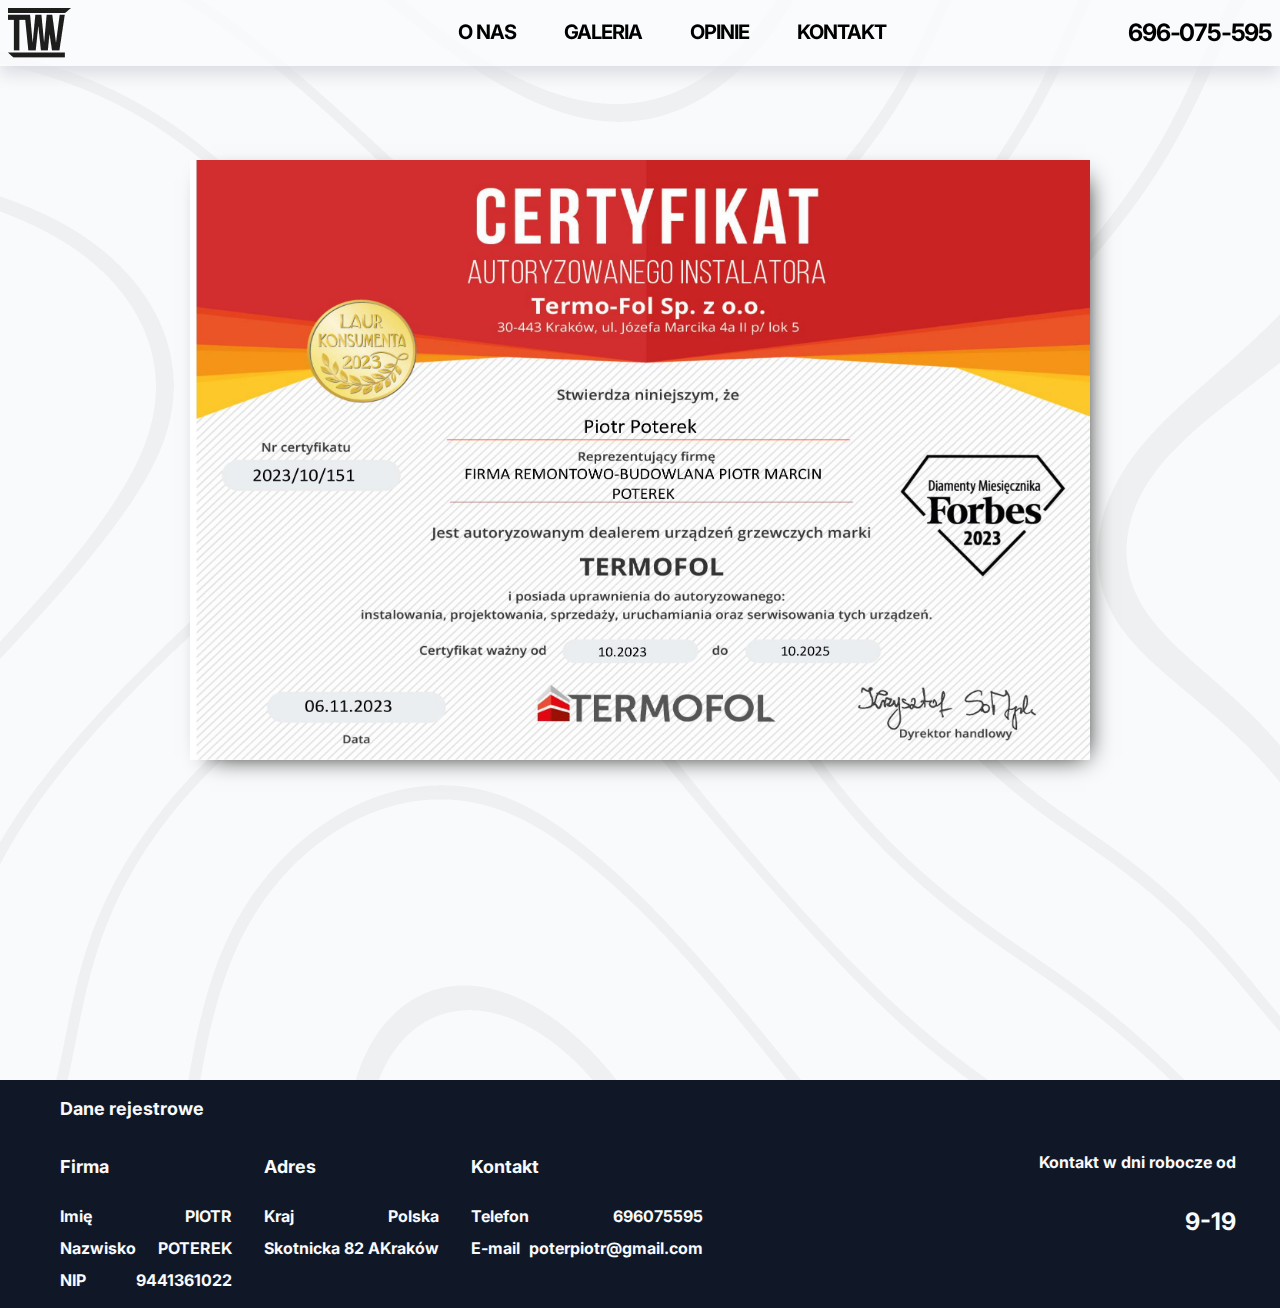
<file: certificates.html>
<!DOCTYPE html>
<html lang="pl">
  <head>
    <meta charset="UTF-8" />
    <meta name="viewport" content="width=device-width, initial-scale=1.0" />
    <meta name="robots" content="index, follow" />

    <meta
      name="description"
      content="Specjaliści w wykończeniach łazienek i kuchni. Oferujemy kompleksowe usługi remontowe dostosowane do Twoich potrzeb. Stwórz wymarzoną przestrzeń z naszym wykwalifikowanym zespołem."
    />
    <meta
      name="keywords"
      content="technologia wykonania wnetrz, technologia wykonania wnętrz, wykończenia łazienek, wykończenia kuchni ,poterek,piotr poterek, remonty łazienek, remonty kuchni, specjaliści w wykończeniach, profesjonalne wykończenia, usługi remontowe, projektowanie łazienek, projektowanie kuchni, kompleksowe usługi remontowe, wymarzona przestrzeń, profesjonalny zespół remontowy, specjaliści od wykończeń wnętrz"
    />
    <meta property="og:title" content="Technologia Wykonania Wnętrz" />
    <meta
      property="og:description"
      content="Specjaliści w wykończeniach łazienek. Oferujemy kompleksowe usługi remontowe dostosowane do Twoich potrzeb. Stwórz wymarzoną przestrzeń z naszym wykwalifikowanym zespołem."
    />
    <meta property="og:image" content="Images/picture1.png" />
    <meta property="og:url" content="https://www.technologiawykonaniawnętrz.pl" />
    <meta property="og:type" content="website" />

    <title>Technologia Wykonania Wnętrz</title>
    <link rel="icon" type="image/png" href="Images/favicon.png" />

    <link rel="stylesheet" href="./styles/modern-normalize.css" />
    <link rel="stylesheet" href="./styles/style.css" />
    <link rel="stylesheet" href="./styles/components/header.css" />
    <link rel="stylesheet" href="./styles/components/welcomesection.css" />
    <link rel="stylesheet" href="./styles/components/bannersection.css" />
    <link rel="stylesheet" href="./styles/components/aboutsection.css" />
    <link rel="stylesheet" href="./styles/components/creationsection.css" />
    <link rel="stylesheet" href="./styles/components/gallerysection.css" />
    <link rel="stylesheet" href="./styles/components/reviewsection.css" />
    <link rel="stylesheet" href="./styles/components/contactsection.css" />
    <link rel="stylesheet" href="./styles/components/footer.css" />
    <link rel="stylesheet" href="./styles/components/gallerypage.css" />
    <link rel="stylesheet" href="./styles/components/mobilemenu.css" />
    <link rel="stylesheet" href="./styles/components/certificatespage.css" />
    <link rel="stylesheet" href="./styles/utils.css" />

    <link rel="preconnect" href="https://fonts.googleapis.com" />
    <link rel="preconnect" href="https://fonts.gstatic.com" crossorigin />
    <link href="https://fonts.googleapis.com/css2?family=Bebas+Neue&family=Inter:wght@400;500;700&display=swap" rel="stylesheet" />
    <link rel="stylesheet" href="https://cdnjs.cloudflare.com/ajax/libs/animate.css/4.1.1/animate.min.css" />
    <script defer src="src/main.js"></script>
  </head>

  <body>
    <header class="headerbg">
      <div class="header container">
        <nav>
          <menu class="header__menu">
            <li>
              <a class="header__title" href="index.html" onclick="smoothPageTransition(event, 'index.html')">
                <img class="header__logo" src="./Images/logo.png" onclick="scrollToSection('welcome')" alt="Logo"
              /></a>
            </li>
            <li>
              <ul class="header__nav">
                <li>
                  <button class="header__button" onclick="smoothPageTransition('index.html#about')">O NAS</button>
                </li>
                <li>
                  <button class="header__button" onclick="smoothPageTransition('gallery.html')">GALERIA</button>
                </li>
                <li>
                  <button class="header__button" onclick="smoothPageTransition('index.html#review')">OPINIE</button>
                </li>
                <li>
                  <button class="header__button" onclick="smoothPageTransition('index.html#contact')">KONTAKT</button>
                </li>
              </ul>
            </li>
            <li>
              <ul class="header__phone">
                <li>
                  <img class="header__phoneicon" src="./Images/phone-icon.png" alt="Phone icon" />
                </li>
                <li><span class="header__phonenumber">696-075-595</span></li>
              </ul>
            </li>
          </menu>
        </nav>
      </div>
      <div class="mobilemenu__container">
        <ul class="mobilemenu__list">
          <li class="mobilemenu__listitem">
            <img src="./Images/logo.png" alt="Logo" onclick="scrollToSection('certificates')" />
          </li>
          <li class="mobilemenu__listitem">
            <button id="mobile-open" class="mobilemenu__hamburgerbutton">
              <svg width="50" height="50">
                <use href="./Images/icons.svg#icon-hamburger"></use>
              </svg>
            </button>
          </li>
        </ul>
      </div>

      <div id="mobile-menu" class="mobilemenu">
        <div class="mobilemenu__nav">
          <button id="mobile-close" class="mobilemenu__closebutton">
            <svg width="25" height="25">
              <use href="./Images/icons.svg#icon-cross"></use>
            </svg>
          </button>
          <ul class="mobilemenu__navlist">
            <li>
              <a href="index.html#about" class="mobilemenu__navitem">O NAS</a>
            </li>
            <li>
              <a href="gallery.html" class="mobilemenu__navitem">GALERIA</a>
            </li>
            <li>
              <a href="index.html#review" class="mobilemenu__navitem">OPINIE</a>
            </li>
            <li>
              <a href="index.html#contact" class="mobilemenu__navitem">KONTAKT</a>
            </li>
          </ul>
        </div>
      </div>
    </header>

    <main>
      <section id="certificates" class="animate__animated animate__fadeIn certificatesection">
        <div class="certificatesection__container">
          <div class="certificatesection__wrapper">
            <img class="certificatesection__certificate" src="./Images/certificates/Piotr Poterek.jpg" alt="" />
          </div>
        </div>
      </section>
    </main>

    <footer class="section footer">
      <div class="footer__content-left">
        <h2 class="footer__title">Dane rejestrowe</h2>
        <div class="footer__container">
          <div class="footer__item">
            <h3 class="footer__label">Firma</h3>
            <div class="footer__wrapper">
              <ul class="footer__list">
                <li class="footer_listitem">Imię</li>
                <li class="footer_listitem">Nazwisko</li>
                <li class="footer_listitem">NIP</li>
              </ul>

              <ul class="footer__list-right">
                <li class="footer_listitem">PIOTR</li>
                <li class="footer_listitem">POTEREK</li>
                <li class="footer_listitem">9441361022</li>
              </ul>
            </div>
          </div>
          <div class="footer__item">
            <h3 class="footer__label">Adres</h3>
            <div class="footer__wrapper">
              <ul class="footer__list">
                <li class="footer_listitem">Kraj</li>
                <li class="footer_listitem">Skotnicka 82 A</li>
              </ul>

              <ul class="footer__list-right">
                <li class="footer_listitem">Polska</li>
                <li class="footer_listitem">Kraków</li>
              </ul>
            </div>
          </div>
          <div class="footer__item">
            <h3 class="footer__label">Kontakt</h3>
            <div class="footer__wrapper">
              <ul class="footer__list">
                <li class="footer_listitem">Telefon</li>
                <li class="footer_listitem">E-mail</li>
              </ul>

              <ul class="footer__list-right">
                <li class="footer_listitem">696075595</li>
                <li class="footer_listitem">poterpiotr@gmail.com</li>
              </ul>
            </div>
          </div>
        </div>
      </div>

      <div class="footer__content-right">
        <div class="footer__content-contactinfo">
          <p class="footer__content-label">Kontakt w dni robocze od</p>
          <p class="footer__content-hours">9-19</p>
        </div>
      </div>
    </footer>
  </body>
</html>
</file>
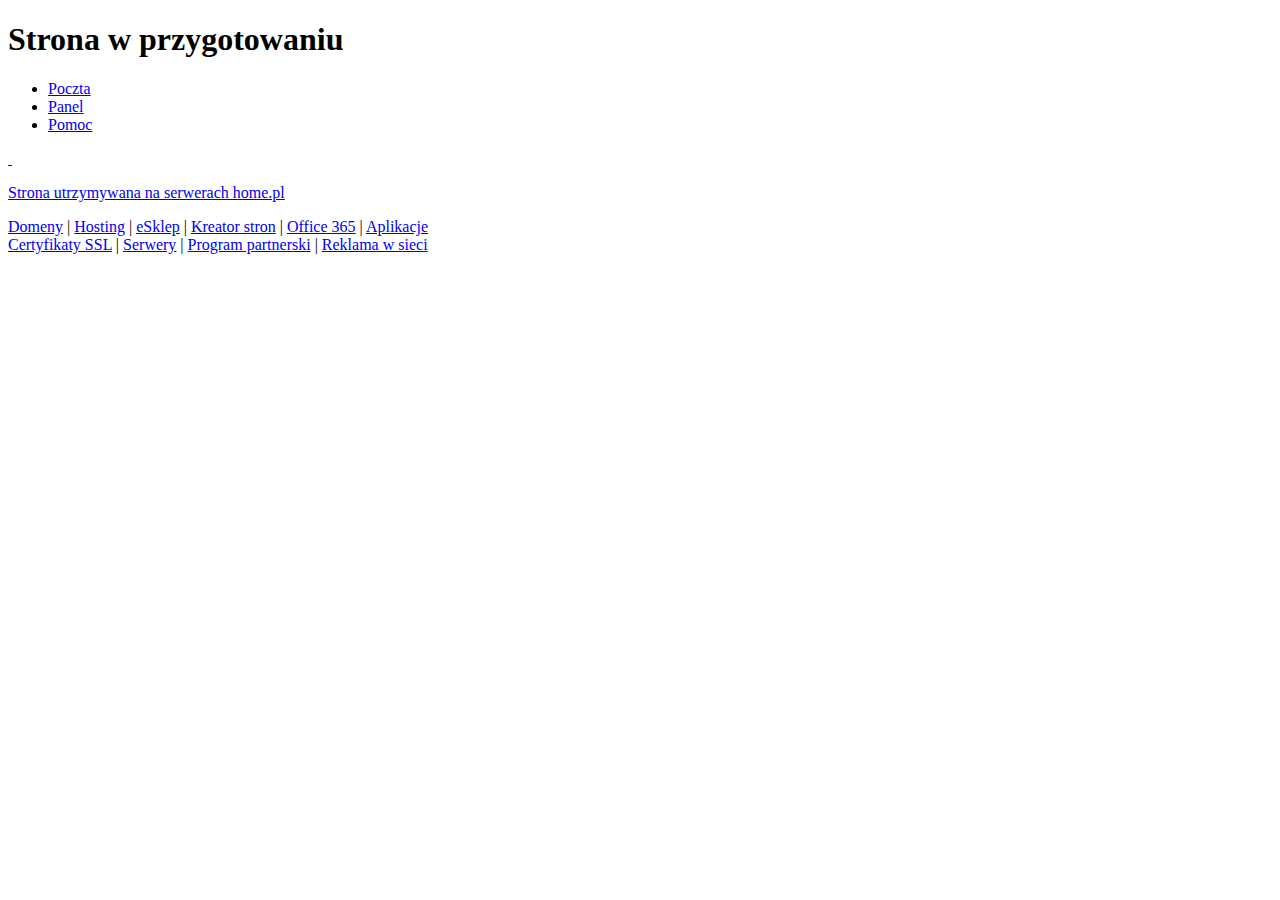
<file: copy.html>
<!DOCTYPE html PUBLIC "-//W3C//DTD XHTML 1.0 Strict//EN" "http://www.w3.org/TR/xhtml1/DTD/xhtml1-strict.dtd">
<html xmlns="http://www.w3.org/1999/xhtml">
  <head>
    <meta http-equiv="Content-Type" content="text/html; charset=utf-8" />
    <title>Strona w przygotowaniu</title>
    <meta name="viewport" content="width=device-width, initial-scale=1" />
    <meta
      name="description"
      content="Strona utrzymywana na serwerach home.pl"
    />
    <link
      href="https://zdjecia.home.pl/hostingdefault/style.css"
      rel="stylesheet"
      type="text/css"
    />
  </head>

  <body id="theBody" class="defaultSiteThree">
    <div class="container">
      <h1>Strona w przygotowaniu</h1>
      <ul>
        <li class="mail">
          <a
            href="https://poczta.home.pl?utm_source=zaslepka_ogolna&utm_medium=link&utm_campaign=strona_w_przygotowaniu"
            >Poczta</a
          >
        </li>
        <li class="panel">
          <a
            href="https://panel.home.pl?utm_source=zaslepka_ogolna&utm_medium=link&utm_campaign=strona_w_przygotowaniu"
            >Panel</a
          >
        </li>
        <li class="forum">
          <a
            href="https://pomoc.home.pl?utm_source=zaslepka_ogolna&utm_medium=link&utm_campaign=strona_w_przygotowaniu"
            >Pomoc</a
          >
        </li>
      </ul>

      <div class="hosted">
        <div class="logohome">
          <a
            href="https://home.pl/?utm_source=zaslepka_ogolna&utm_medium=link&utm_campaign=strona_w_przygotowaniu"
            >&nbsp;</a
          >
        </div>

        <p>
          <a
            href="https://home.pl/?utm_source=zaslepka_ogolna&utm_medium=link&utm_campaign=strona_w_przygotowaniu"
            class="hostedinfo"
            >Strona utrzymywana na serwerach home.pl</a
          >
        </p>

        <p>
          <a
            href="https://home.pl/domeny?utm_source=zaslepka_ogolna&utm_medium=link&utm_campaign=strona_w_przygotowaniu"
            >Domeny</a
          >
          |
          <a
            href="https://home.pl/hosting?utm_source=zaslepka_ogolna&utm_medium=link&utm_campaign=strona_w_przygotowaniu"
            >Hosting</a
          >
          |
          <a
            href="https://home.pl/sklepy-internetowe/?utm_source=zaslepka_ogolna&utm_medium=link&utm_campaign=strona_w_przygotowaniu"
            >eSklep</a
          >
          |
          <a
            href="https://home.pl/strony/?utm_source=zaslepka_ogolna&utm_medium=link&utm_campaign=strona_w_przygotowaniu"
            >Kreator stron</a
          >
          |
          <a
            href="https://home.pl/office365/?utm_source=zaslepka_ogolna&utm_medium=link&utm_campaign=strona_w_przygotowaniu"
            >Office 365</a
          >
          |
          <a
            href="https://home.pl/marketplace/?utm_source=zaslepka_ogolna&utm_medium=link&utm_campaign=strona_w_przygotowaniu"
            >Aplikacje</a
          >
          <br />
          <a
            href="https://home.pl/ssl/?utm_source=zaslepka_ogolna&utm_medium=link&utm_campaign=strona_w_przygotowaniu"
            >Certyfikaty SSL</a
          >
          |
          <a
            href="https://homecloud.pl/?utm_source=zaslepka_ogolna&utm_medium=link&utm_campaign=strona_w_przygotowaniu"
            >Serwery</a
          >
          |
          <a
            href="https://polecaj.pl/?utm_source=zaslepka_ogolna&utm_medium=link&utm_campaign=strona_w_przygotowaniu"
            >Program partnerski</a
          >
          |
          <a
            href="https://home.pl/reklama-internetowa/?utm_source=zaslepka_ogolna&utm_medium=link&utm_campaign=strona_w_przygotowaniu"
            >Reklama w sieci</a
          >
        </p>
      </div>
    </div>

    <script>
      var itemsClass = Array(
        "defaultSiteOne",
        "defaultSiteTwo",
        "defaultSiteThree",
        "defaultSiteFour"
      );
      var itemClass = itemsClass[Math.floor(Math.random() * itemsClass.length)];
      var theBody = document.getElementById("theBody");

      theBody.className = itemClass;
    </script>
  </body>
</html>
</file>
<file: styles/style.css>
:root {
  --clr-white: #f9fafb;
  --clr-black: #000000;
  --clr-gray: #f9fafbdf;
  --clr-darkblue: #101828;
  --clr-hovergray: #899499;

  /* sizes */
  --size-xxs: 0.5rem;
  --size-xs: 0.75rem;
  --size-sm: 0.875rem;
  --size-base: 1rem;
  --size-lg: 1.125rem;
  --size-xl: 1.25rem;
  --size-2xl: 1.5rem;
  --size-3xl: 1.875rem;
  --size-4xl: 2.25rem;
  --size-5xl: 3rem;
  --size-6xl: 3.75rem;
  --size-7xl: 4.5rem;
  --size-8xl: 6rem;
  --size-9xl: 8rem;
  --size-10xl: 10rem;
}

* {
  margin: 0;
  line-height: calc(1em + 0.5rem);
}

html {
  scroll-behavior: smooth;
}

body {
  font-family: "Inter";

  background-color: var(--clr-white);
  background-image: url("../Images/noise.png");
  color: var(--clr-black);
}
body.page-transition {
  opacity: 0;
  transition: opacity 0.3s ease-in-out;
}

img,
picture,
video,
canvas,
svg {
  display: block;
  max-width: 100%;
  user-select: none;
}

body::-webkit-scrollbar {
  width: 8px;
}

body::-webkit-scrollbar-track {
  box-shadow: inset 0 0 0 rgba(0, 0, 0, 0);
}

body::-webkit-scrollbar-thumb {
  background-color: var(--clr-darkblue);
  outline: 1px solid var(--clr-darkblue);
}

/* button {
  display: inline;
  padding: 0;
  border: none;
  background: none;
  cursor: pointer;
} */
</file>
<file: styles/components/header.css>
.headerbg {
  width: 100%;
  background-color: var(--clr-gray);
  position: fixed;
  top: 0;
  z-index: 999;

  -webkit-box-shadow: 0px 8px 16px 0px rgba(216, 220, 226, 1);
  -moz-box-shadow: 0px 8px 16px 0px rgba(216, 220, 226, 1);
  box-shadow: 0px 8px 16px 0px rgba(216, 220, 226, 1);
}

.header {
  display: flex;
  justify-content: center;
  align-items: center;
  padding-top: 1rem;
  padding-bottom: 1rem;
  display: none;
}

.header__menu {
  display: flex;
  align-items: center;
  list-style: none;
  padding: 0;

  display: none;
}
.header__logo {
  display: none;
  cursor: pointer;
  transition: transform 0.5s;
}
.header__logo:hover {
  transform: scale(1.1);
}

/* .header__title {
  cursor: pointer;
  text-decoration: none;
  color: var(--clr-black);
  font-family: "Bebas Neue";
  text-align: center;
  display: none;
  font-weight: 700;

  transition: color 0.3s, transform 0.5s;
}
.header__title:hover {
  transform: scale(1.1);
} */

.header__nav {
  list-style: none;
  padding: 0;
  display: flex;
  gap: 1.5em;
}
.welcomesection__button-container {
  display: flex;
  justify-content: center;
  align-items: center;
}
.header__button {
  border: none;
  background-color: transparent;
  cursor: pointer;

  padding: 0;
  margin: 0;

  color: var(--clr-black);
  font-size: var(--size-base);

  text-decoration: none;
  font-weight: 700;
  letter-spacing: -0.05em;

  transition: color 0.3s, transform 0.5s;
}

.header__button:hover {
  color: var(--clr-hovergray);
  transform: scale(1.3);
}

.header__phone {
  display: none;
  padding: 0;
}

/* xs */
@media (min-width: 475px) {
  .header {
    padding-top: 0.5rem;
    padding-bottom: 0.5rem;
  }
  .header__menu {
    gap: 1em;
  }
  .header__nav {
    gap: 0.5em;
  }
  .header__logo {
    display: block;
  }
  .header__title {
    display: block;
    font-size: var(--size-2xl);
    text-align: center;
    letter-spacing: -0.72px;
    font-weight: 700;
  }
  .header__button {
    font-size: var(--size-xl);
  }
}

/* sm */
@media (min-width: 640px) {
  .header__nav {
    flex-direction: row;
  }
}

/* md */
@media (min-width: 768px) {
  .header__title {
    font-family: "Bebas Neue";
    font-size: var(--size-2xl);
    text-align: center;
    letter-spacing: -0.72px;
    font-weight: 700;
  }
  .header__nav {
    display: flex;
    flex-direction: row;
    align-items: center;
    list-style: none;
    padding: 0;
    gap: 1.5em;
  }
  .header__button {
    color: var(--clr-black);
    font-size: var(--size-2xl);
    text-decoration: none;
    font-weight: 700;
    letter-spacing: -0.05em;
  }
  .header__phone {
    display: none;
  }
  .header__phoneicon {
    display: none;
  }
  .header__phonenumber {
    color: var(--clr-black);
    font-size: var(--size-xs);
    text-decoration: none;
    font-weight: 700;
    letter-spacing: -0.05em;
  }
}

/* lg */
@media (min-width: 1024px) {
  .header {
    display: block;
  }
  .header__menu {
    display: flex;
    justify-content: space-between;
    align-items: center;
    list-style: none;
    padding: 0;
    gap: 2em;
  }
  .header__title {
    color: var(--clr-black);
    font-size: var(--size-2xl);
    text-align: center;
    width: 6em;
  }
  .header__nav {
    display: flex;
    align-items: center;
    list-style: none;
    padding: 0;
    gap: 2.5em;
  }

  .header__button {
    font-size: var(--size-xl);
  }
  .header__phone {
    display: flex;
    align-items: center;
    list-style: none;
    gap: 0.5em;
  }
  .header__phoneicon {
    width: var(--size-9xl);
    height: var(--size-9xl);
  }
  .header__phonenumber {
    color: var(--clr-black);
    font-size: var(--size-2xl);
    text-decoration: none;
    font-weight: 700;
    letter-spacing: -0.05em;
  }
}

/* xl */
@media (min-width: 1280px) {
  .header__menu {
    gap: 7em;
  }
  .header__title {
    font-size: var(--size-4xl);
  }
  .header__nav {
    gap: 3em;
  }
}

/* 2xl */
@media (min-width: 1536px) {
  .header {
    max-width: 1440px;
    display: flex;
    justify-content: center;
    align-items: center;
  }
  .header__nav {
    justify-content: center;
    align-items: center;
    gap: 2em;
  }
  .header__wrapper {
    display: flex;
    justify-content: center;
    align-items: center;
  }
  .header__menu {
    justify-content: center;
    gap: 5em;
  }
  .header__phone {
    gap: 1em;
  }
  .header__button {
    font-size: var(--size-lg);
  }
  .header__phoneicon {
    display: block;
    color: var(--clr-white);
    width: var(--size-3xl);
    height: var(--size-3xl);
  }
}
</file>
<file: styles/components/welcomesection.css>
.welcomesection {
  display: flex;
  justify-content: center;
  padding-top: 1rem;
}
.welcomesection__content {
  display: flex;
  gap: 7rem;
  margin-left: 0;
}
.welcomesection__container {
  position: relative;
  display: flex;
  flex-direction: column;
  justify-content: center;
  align-items: center;
}
.welcomesection__textcontainer {
  display: flex;
  flex-direction: column;
  gap: 2rem;
}

.welcomesection__image {
  display: none;
}

.welcomesection__title {
  text-align: center;
  color: var(--clr-black);
  font-size: var(--size-4xl);
  text-shadow: -2px -2px 0 white, 2px -2px 0 white, -2px 2px 0 white, 2px 2px 0 white;

  margin-bottom: 2rem;

  font-family: "Bebas Neue";
}
.welcomesection__text-title {
  color: var(--clr-black);
  font-weight: 600;

  text-align: center;

  font-size: var(--size-base);
}
.welcomesection__description {
  color: var(--clr-black);
  font-weight: 500;

  text-align: left;

  font-size: var(--size-sm);
  max-width: 40rem;
}

.welcomesection__button {
  display: inline-block;
  max-width: 15rem;

  border: 2px solid #101828;
  border-radius: 5rem;

  cursor: pointer;

  margin-top: 2rem;
  padding: 1rem;
  padding-left: 2rem;
  padding-right: 2rem;

  transition: 0.6s;
}
.welcomesection__button:hover {
  transform: scale(1.1);
  background-color: var(--clr-hovergray);
}
.welcomesection__buttontext {
  color: var(--clr-black);
  font-weight: 700;

  font-size: var(--size-xl);
}
/* xs */
@media (min-width: 475px) {
  .welcomesection {
    padding-top: 5rem;
  }
  .welcomesection__title {
    font-size: var(--size-6xl);
    margin-bottom: 8rem;
  }
  .welcomesection__text-title {
    text-align: left;
    font-size: var(--size-2xl);
  }
}

/* sm */
/* @media (min-width: 640px) {
} */

/* md */
/* @media (min-width: 768px) {} */

/* lg */
/* @media (min-width: 1024px) {
} */

/* xl */
/* @media (min-width: 1280px) {
} */

/* 2xl */
@media (min-width: 1536px) {
  .welcomesection__button {
    margin-top: 0rem;
  }
  .welcomesection__image {
    display: inline-block;
    margin-top: -5rem;
  }
}
</file>
<file: styles/components/bannersection.css>
.bannersection {
  display: none;
}

/* xs */
/* @media (min-width: 475px) {} */

/* sm */
/* @media (min-width: 640px) {
 
} */

/* md */
@media (min-width: 768px) {
  .bannersection {
    display: flex;
    justify-content: center;
    align-items: center;
    text-align: center;
  }
  .bannersection__text {
    width: 100%;
    color: var(--clr-white);

    font-size: var(--size-4xl);

    padding-top: 5rem;
    padding-bottom: 5rem;

    background-image: url("../Images/banner-picture.png");
    background-size: cover;
  }
}

/* lg */
/* @media (min-width: 1024px) {} */

/* xl */
/* @media (min-width: 1280px) {} */

/* 2xl */
/* @media (min-width: 1536px) {} */
</file>
<file: styles/components/aboutsection.css>
.aboutsection {
  display: flex;
  flex-direction: column;
  justify-content: center;
  align-items: center;
  gap: 1rem;
  padding-top: 1.5rem;
  padding-bottom: 1.5rem;
}
.about_content {
  display: flex;
  flex-direction: column;
  gap: 3rem;
  padding-top: 1.5rem;
  padding-bottom: 1.5rem;
}
.about_title {
  font-size: var(--size-2xl);
  font-weight: 700;
  text-align: center;
}
.about_description {
  font-size: var(--size-base);
  font-weight: 500;
  text-align: center;
}

/* xs */
@media (min-width: 475px) {
  .aboutsection {
    display: block;
  }
  .about_content {
    display: flex;
    flex-direction: column;
    gap: 3rem;
    padding-top: 1.5rem;
    padding-bottom: 1.5rem;
  }
  .about_title {
    font-size: var(--size-4xl);
    font-weight: 700;
    text-align: left;
  }
  .about_description {
    font-size: var(--size-base);
    font-weight: 500;
    max-width: 60rem;
    text-align: left;
  }
}

/* sm */
/* @media (min-width: 640px) {} */

/* md */
/* @media (min-width: 768px) {} */

/* lg */
/* @media (min-width: 1024px) {} */

/* xl */
/* @media (min-width: 1280px) {} */

/* 2xl */
@media (min-width: 1536px) {
  .about_content {
    display: flex;
    flex-direction: column;
    margin-left: 7rem;
  }
}
</file>
<file: styles/components/creationsection.css>
.creationsection {
  display: flex;
  flex-direction: column;

  justify-content: center;
  align-items: center;
  padding-top: 1.5rem;
  padding-bottom: 1.5rem;

  gap: 3rem;
}
.creationsection__title {
  font-size: var(--size-4xl);
  font-weight: 700;

  text-align: center;
}
.creationsection__description {
  font-size: var(--size-xl);
  font-weight: 500;

  text-align: center;
  max-width: 75rem;
}
.creationsection__imagelist {
  display: flex;
  flex-direction: column;
  gap: 5em;
}

/* xs */
/* @media (min-width: 475px) {} */

/* sm */
/* @media (min-width: 640px) {} */

/* md */
/* @media (min-width: 768px) {} */

/* lg */
/* @media (min-width: 1024px) {} */

/* xl */
@media (min-width: 1280px) {
  .creationsection__imagelist {
    display: flex;
    flex-direction: row;
    gap: 2rem;
  }
}

/* 2xl */
@media (min-width: 1536px) {
  .creationsection__imagelist {
    display: flex;
    gap: 5rem;
  }
}
</file>
<file: styles/components/gallerysection.css>
.gallerysection {
  display: none;
}
.gallerysection__item {
  cursor: pointer;
  transition: 0.5s;
}

/* xs */
/* @media (min-width: 475px) {} */

/* sm */
/* @media (min-width: 640px) {} */

/* md */
/* @media (min-width: 768px) {} */

/* lg */
/* @media (min-width: 1024px) {} */

/* xl */
/* @media (min-width: 1280px) {} */

/* 2xl */
@media (min-width: 1536px) {
  .gallerysection {
    display: block;
  }
  .gallerysection__content {
    display: flex;
    justify-content: space-between;
    width: 100%;
    gap: 0.5rem;
  }
  .gallerysection__item {
    flex-basis: calc(100% / 5);
  }
}
</file>
<file: styles/components/reviewsection.css>
.reviewsection {
  display: flex;
  flex-direction: column;
  justify-content: center;
  align-items: center;
  gap: 3rem;
}
.reviewsection__title {
  font-size: var(--size-3xl);
  font-weight: 700;
}
.reviewsection__list {
  padding: 0;
  margin: 0;
  list-style: none;

  display: flex;
  flex-direction: column;
  gap: 3rem;
}
.reviewsection__name {
  font-size: var(--size-2xl);

  font-weight: 700;
}
.reviewsection__item-content {
  display: flex;
  flex-direction: column;
  gap: 0.5rem;
}
.reviewsection__star {
  width: var(--size-10xl);
}
.reviewsection__text {
  font-size: var(--size-base);
  font-weight: 500;
  max-width: 35rem;
}
/* xs */
/* @media (min-width: 475px) {} */

/* sm */
@media (min-width: 640px) {
}

/* md */
/* @media (min-width: 768px) {} */

/* lg */
/* @media (min-width: 1024px) {} */

/* xl */
/* @media (min-width: 1280px) {} */

/* 2xl */
/* @media (min-width: 1536px) {} */
</file>
<file: styles/components/contactsection.css>
.contactsection {
  display: flex;
  flex-direction: column;
  justify-content: center;
  align-items: center;
  gap: 2rem;
}
.contactsection__title {
  font-size: var(--size-3xl);
  font-weight: 700;
}
.contactsection__map {
  display: none;
}
.contactsection__wrapper {
  display: flex;
  gap: 1rem;
}
.contactsection__list {
  display: flex;
  flex-direction: column;
  gap: 1.5rem;
}
.contactsection__list-content {
  padding: 0;
  margin: 0;
  list-style: none;
  display: flex;
  flex-direction: column;

  gap: 0.5rem;
}
.contactsection__list-label {
  font-weight: 700;
  font-size: var(--size-lg);
}
.contactsection__list-text {
  font-size: var(--size-lg);
  font-weight: 500;
}

.contactsection__button {
  display: inline-block;
  max-width: 15rem;

  border: 2px solid #101828;
  border-radius: 5rem;

  cursor: pointer;
  padding: 1rem;
  padding-left: 2rem;
  padding-right: 2rem;

  transition: 0.6s;
}
.contactsection__button:hover {
  transform: scale(1.1);
  background-color: var(--clr-hovergray);
}
.contactsection__buttontext {
  color: var(--clr-black);
  font-weight: 700;

  font-size: var(--size-2xl);
}
/* xs */
/* @media (min-width: 475px) {} */

/* sm */
@media (min-width: 640px) {
  .contactsection__list-content {
    gap: 2rem;
  }
}

/* md */
/* @media (min-width: 768px) {} */

/* lg */
@media (min-width: 1024px) {
  .contactsection__map {
    display: block;
    margin: 0 auto;
    border: 5px solid black;
  }
  .contactsection__wrapper {
    gap: 6rem;
  }
  .contactsection__list-content {
    gap: 2rem;
  }
  .contactsection__list-label {
    font-weight: 700;
    font-size: var(--size-2xl);
  }
  .contactsection__list-text {
    font-size: var(--size-2xl);
    font-weight: 500;
  }
}

/* xl */
/* @media (min-width: 1280px) {} */

/* 2xl */
/* @media (min-width: 1536px) {} */
</file>
<file: styles/components/footer.css>
.footer {
  background-color: var(--clr-darkblue);
  color: var(--clr-white);
  display: flex;
  flex-direction: row;
  justify-content: center;
  align-items: center;
}
.footer__content-left {
  padding: 0;
  margin: 0;
  display: flex;
  flex-direction: column;
  gap: 2rem;
  padding: 1rem;
}
.footer__title {
  display: none;
  font-size: var(--size-xs);
  font-weight: 700;
}
.footer__container {
  display: flex;
  gap: 0.5rem;
}
.footer__label {
  font-size: var(--size-xs);
  font-weight: 700;
}
.footer__item {
  display: flex;
  flex-direction: column;
  gap: 1.5rem;
}
.footer__wrapper {
  display: flex;
  gap: 0rem;
}
.footer__list {
  display: flex;
  flex-direction: column;
  list-style: none;
  margin: 0;
  padding: 0;
  gap: 0.5rem;
}
.footer__list-right {
  display: flex;
  flex-direction: column;
  list-style: none;
  margin: 0;
  padding: 0;
  text-align: right;
  gap: 0.5rem;
}
.footer_listitem {
  font-size: var(--size-xxs);
  font-weight: 700;
}

.footer__content-right {
  display: flex;
  flex-direction: column;
  gap: 2rem;
  text-align: right;
}
.footer__content-contactinfo {
  display: flex;
  flex-direction: column;
  gap: 2rem;
}
.footer__content-label {
  display: none;
  font-size: var(--size-xxs);
  font-weight: 700;
}
.footer__content-hours {
  font-size: var(--size-sm);
  font-weight: 700;
  display: none;
}
.footer__content-createdby {
  display: none;
}
.footer__content-createdbytext {
  font-size: var(--size-xxs);
}
.footer__content-highlight {
  font-size: var(--size-base);
  font-weight: 700;
}

/* xs */
/* @media (min-width: 475px) {} */

/* sm */
@media (min-width: 640px) {
  .footer__title {
    display: block;
  }
  .footer__content-label {
    display: block;
  }
  .footer__content-createdby {
    display: flex;
    gap: 0.5rem;
  }
  .footer__content-hours {
    display: block;
  }
}

/* md */
/* @media (min-width: 768px) {} */

/* lg */
@media (min-width: 1024px) {
  .footer__container {
    display: flex;
    gap: 2rem;
  }
  .footer__title {
    font-size: var(--size-lg);
    font-weight: 700;
  }
  .footer__label {
    font-size: var(--size-lg);
    font-weight: 700;
  }
  .footer_listitem {
    font-size: var(--size-base);
    font-weight: 700;
  }
  .footer__content-label {
    font-size: var(--size-base);
    font-weight: 700;
  }
  .footer__content-hours {
    font-size: var(--size-2xl);
    font-weight: 700;
  }
  .footer__content-createdbytext {
    font-size: var(--size-base);
  }
  .footer__content-highlight {
    font-size: var(--size-xl);
    font-weight: 700;
  }
}

/* xl */
@media (min-width: 1280px) {
  .footer {
    display: flex;
    flex-direction: row;
    gap: 20rem;
  }
}

/* 2xl */
/* @media (min-width: 1536px) {} */
</file>
<file: styles/components/gallerypage.css>
.gallery {
  padding-top: 1.5rem;
  padding-bottom: 1.5rem;
}
.gallery__wrapper {
  display: flex;
  justify-content: center;
  align-items: center;
}

.gallery__container {
  display: grid;
  grid-template-columns: repeat(auto-fit, minmax(300px, 1fr));
  grid-gap: 1rem;
  justify-items: center;
}

.gallery__item {
  cursor: pointer;
  width: 35rem;
  height: 20rem;
}

.gallery__item img {
  width: 100%;
  height: 100%;
  object-fit: cover;
}
.fullscreen {
  position: fixed;
  top: 0;
  left: 0;
  width: 100%;
  height: 100%;
  object-fit: contain;
  z-index: 9999;
  cursor: zoom-out;
  animation: fadeIn 0.3s ease-in-out forwards;
}

.fullscreen-overlay {
  position: fixed;
  top: 0;
  left: 0;
  width: 100%;
  height: 100%;
  background-color: rgba(0, 0, 0, 0.7);
  z-index: 9998;
  opacity: 0;
  animation: fadeIn 0.3s ease-in-out forwards;
}

@keyframes fadeIn {
  from {
    opacity: 0;
  }
  to {
    opacity: 1;
  }
}

/* xs */
/* @media (min-width: 475px) {} */

/* sm */
/* @media (min-width: 640px) {} */

/* md */
/* @media (min-width: 768px) {} */

/* lg */
/* @media (min-width: 1024px) {} */

/* xl */
/* @media (min-width: 1280px) {} */

/* 2xl */
/* @media (min-width: 1536px) {} */
</file>
<file: styles/components/mobilemenu.css>
.mobilemenu__container {
  width: 100%;
}
.mobilemenu {
  position: fixed;
  background-color: var(--clr-white);

  top: 0;
  left: 0;

  width: 100%;
  height: 100%;

  display: flex;
  justify-content: center;
  align-items: center;

  z-index: 99999;

  transform: translateX(100%);
  transition: transform 300ms ease-in-out;
}

.mobilemenu__list {
  list-style: none;

  display: flex;
  justify-content: space-between;

  padding: 1rem;
}

.mobilemenu__listitem {
  display: flex;
  justify-content: center;
  align-items: center;
}

.mobilemenu__hamburgerbutton {
  margin: 0;
  padding: 0;
  border: none;
  background: none;

  display: flex;
  justify-content: center;
  align-items: center;
}

.mobilemenu__nav {
  display: flex;
  justify-content: center;
  align-items: center;
}
.mobilemenu__navlist {
  padding: 0;
  list-style: none;

  display: flex;
  justify-content: center;
  align-items: center;

  flex-direction: column;

  gap: 3.5rem;
}
.mobilemenu__item {
  display: flex;
  justify-content: flex-end;
  align-items: center;
  gap: 2rem;
}
.mobilemenu__navitem {
  color: var(--clr-black);
  font-size: var(--size-2xl);
  font-weight: 600;

  text-decoration: none;
}
.mobilemenu__closebutton {
  position: absolute;
  top: 0;
  right: 0;

  margin: 2rem;
}

@media (min-width: 768px) {
  .mobilemenu__list {
    padding-left: 5rem;
    padding-right: 5rem;
  }
}
@media (min-width: 1024px) {
  .mobilemenu__list {
    display: none;
  }
}
</file>
<file: styles/components/certificatespage.css>
.certificatesection__container {
  max-width: 1440px;
  margin: 0 auto;
}
.certificatesection__wrapper {
  display: flex;
  justify-content: center;
  align-items: center;

  flex-direction: column;
  gap: 1rem;

  margin-top: 10rem;
  margin-bottom: 20rem;
}
.certificatesection__certificate {
  width: 100vh;
  height: 300px;

  -webkit-box-shadow: 8px 8px 24px -12px rgba(0, 0, 0, 1);
  -moz-box-shadow: 8px 8px 24px -12px rgba(0, 0, 0, 1);
  box-shadow: 8px 8px 24px -12px rgba(0, 0, 0, 1);
}
/* xs */
/* @media (min-width: 475px) {} */

/* sm */
/* @media (min-width: 640px) {} */

/* md */
@media (min-width: 768px) {
  .certificatesection__certificate {
    height: 500px;
  }
}

/* lg */
/* @media (min-width: 1024px) {} */

/* xl */
@media (min-width: 1280px) {
  .certificatesection__certificate {
    height: 600px;
  }
}

/* 2xl */
/* @media (min-width: 1536px) {} */
</file>
<file: styles/utils.css>
/* xs */
/* @media (min-width: 475px) {} */

/* sm */
/* @media (min-width: 640px) {} */

/* md */
/* @media (min-width: 768px) {} */

/* lg */
/* @media (min-width: 1024px) {} */

/* xl */
/* @media (min-width: 1280px) {} */

/* 2xl */
/* @media (min-width: 1536px) {} */

.container {
  width: 100%;
  margin-left: auto;
  margin-right: auto;

  padding-left: 0.5rem;
  padding-right: 0.5rem;
}
.section {
  margin-top: 5rem;
}
.section:first-child {
  margin-top: 6.5rem;
}

.loading {
  filter: blur(40px) grayscale(100%);
}
.loaded {
  filter: blur(0) grayscale(0);
  transition: 0.2s ease-in-out;
}
/* xs */
@media (min-width: 475px) {
  .container {
    max-width: 475px;
  }
}
/* sm */
@media (min-width: 640px) {
  .container {
    max-width: 640px;
  }
}
/* md */
@media (min-width: 768px) {
  .container {
    max-width: 768px;
  }
}
/* lg */
@media (min-width: 1024px) {
  .container {
    max-width: 1024px;
  }
  .section {
    margin-top: 10rem;
  }
}
/* xl */
@media (min-width: 1280px) {
  .container {
    max-width: 1280px;
  }
}
/* 2xl */
@media (min-width: 1536px) {
  .container {
    max-width: 1440px;
  }
}
</file>
